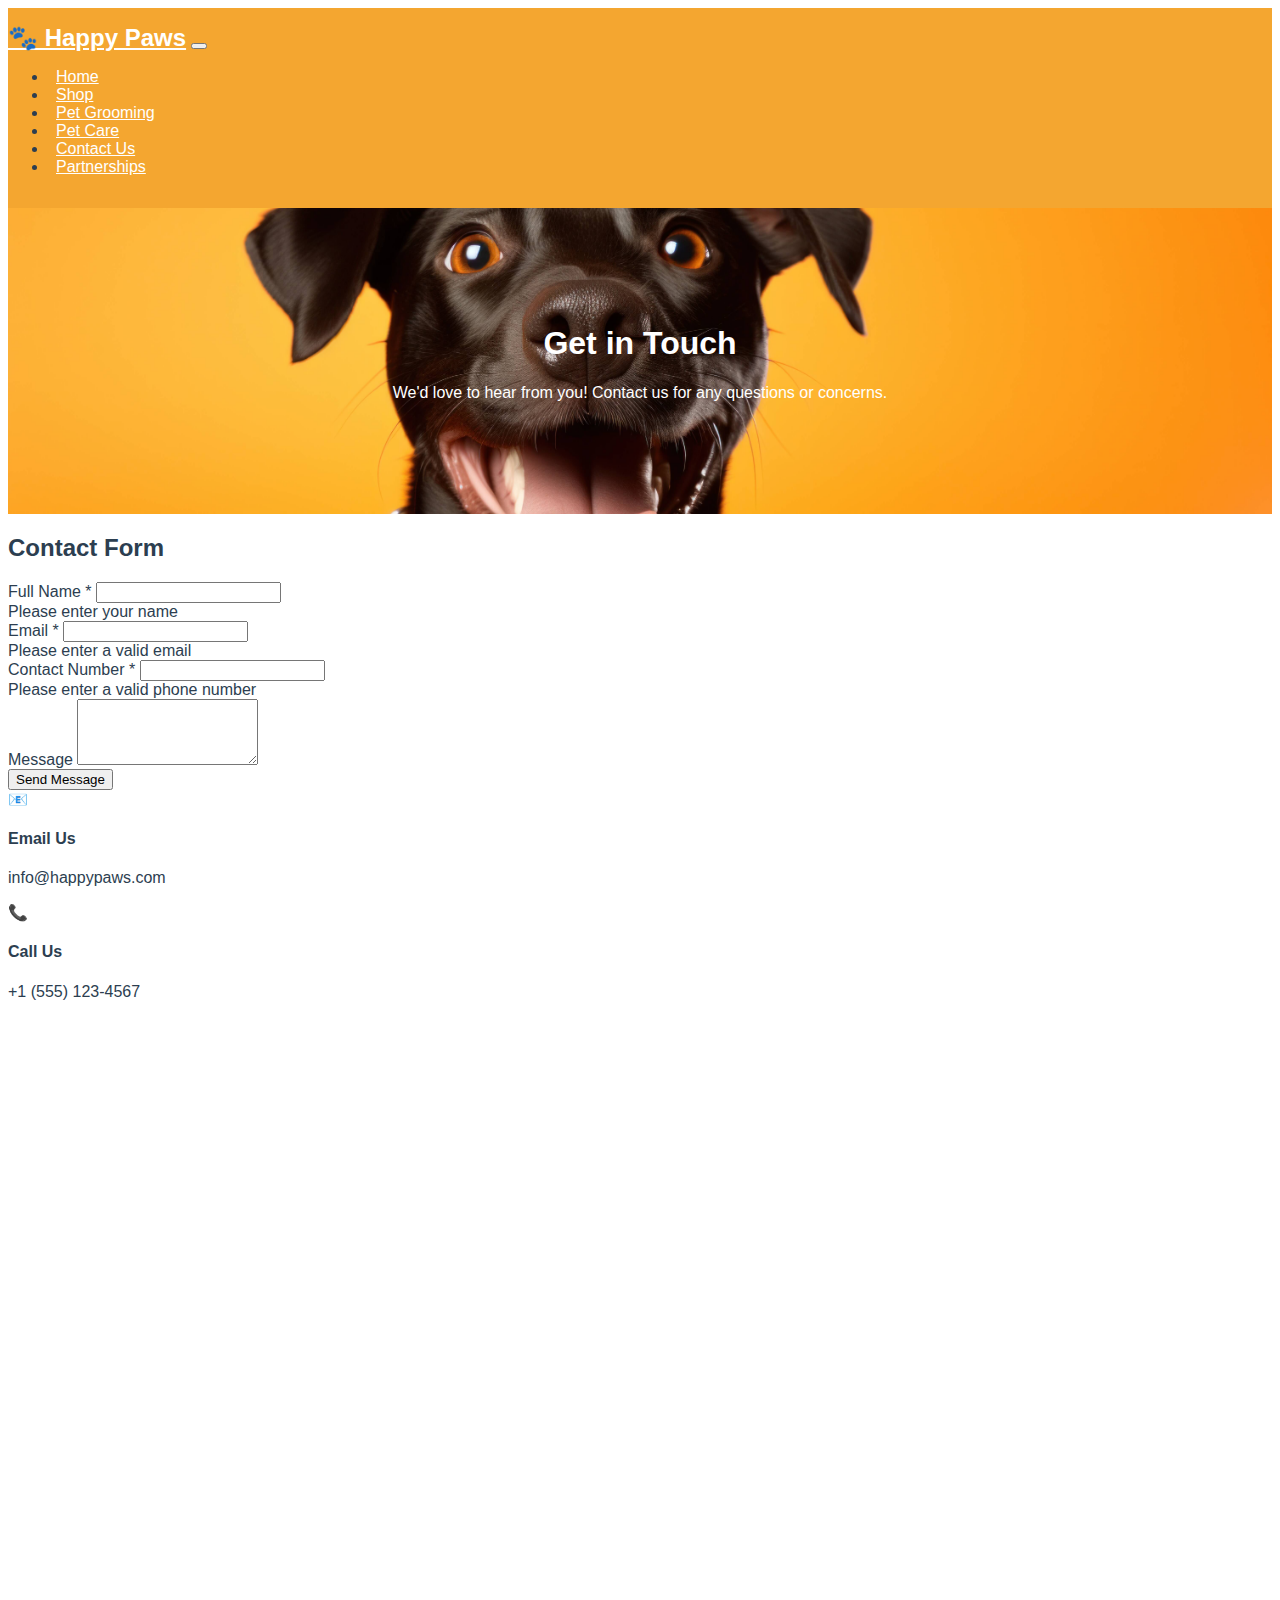
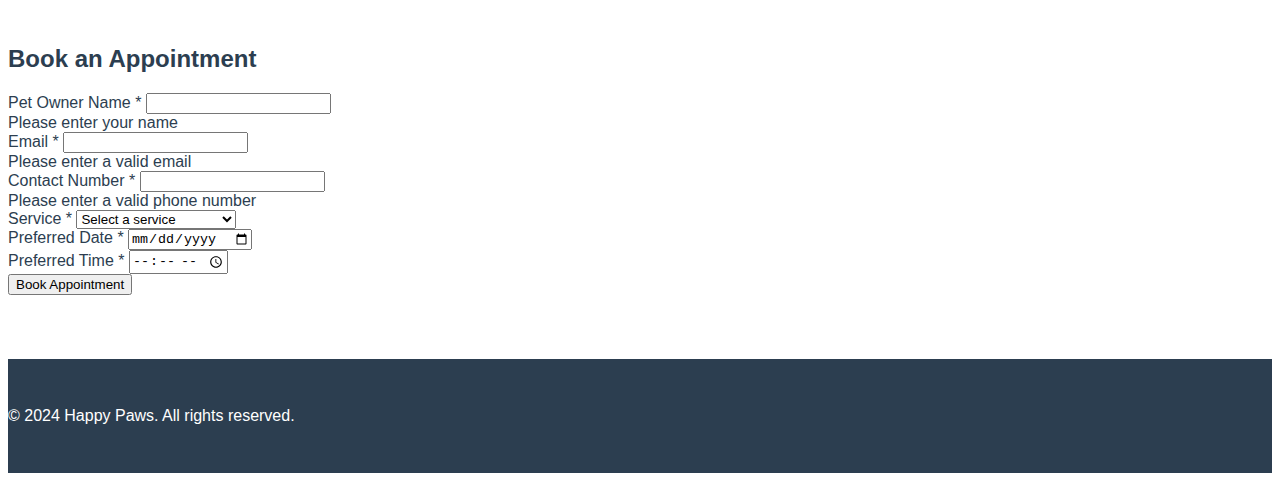
<file: html/contactus.html>
<!DOCTYPE html>
<html lang="es">
<head>
    <meta charset="UTF-8">
    <meta name="viewport" content="width=device-width, initial-scale=1.0">
    <title>Contact Us - Happy Paws</title>
    <link href="https://cdn.jsdelivr.net/npm/bootstrap@5.3.8/dist/css/bootstrap.min.css" rel="stylesheet" integrity="sha384-sRIl4kxILFvY47J16cr9ZwB07vP4J8+LH7qKQnuqkuIAvNWLzeN8tE5YBujZqJLB" crossorigin="anonymous">
    <link rel="stylesheet" href="../css/stylesnardy.css">
</head>
<body>
    <nav class="navbar navbar-expand-lg">
        <div class="container">
            <a class="navbar-brand" href="index.html">🐾 Happy Paws</a>
            <button class="navbar-toggler" type="button" data-bs-toggle="collapse" data-bs-target="#navbarNav">
                <span class="navbar-toggler-icon"></span>
            </button>
            <div class="collapse navbar-collapse" id="navbarNav">
                <ul class="navbar-nav ms-auto">
                    <li class="nav-item"><a class="nav-link" href="index.html">Home</a></li>
                    <li class="nav-item"><a class="nav-link" href="shop.html">Shop</a></li>
                    <li class="nav-item"><a class="nav-link" href="grooming.html">Pet Grooming</a></li>
                    <li class="nav-item"><a class="nav-link" href="petservices.html">Pet Care</a></li>
                    <li class="nav-item"><a class="nav-link active" href="contactus.html">Contact Us</a></li>
                    <li class="nav-item"><a class="nav-link" href="partnerships.html">Partnerships</a></li>
                </ul>
            </div>
        </div>
    </nav>

    <div class="hero-section">
        <div class="container">
            <h1 class="display-4">Get in Touch</h1>
            <p class="lead">We'd love to hear from you! Contact us for any questions or concerns.</p>
        </div>
    </div>

    <section class="contact-section">
        <div class="container">
            <div class="row">
                <div class="col-lg-8 mb-4">
                    <div class="info-card">
                        <h2 class="mb-4">Contact Form</h2>
                        <form id="contactForm">
                            <div class="mb-3">
                                <label for="name" class="form-label">Full Name *</label>
                                <input type="text" class="form-control" id="name" required>
                                <div class="error-message" id="nameError">Please enter your name</div>
                            </div>
                            <div class="mb-3">
                                <label for="email" class="form-label">Email *</label>
                                <input type="email" class="form-control" id="email" required>
                                <div class="error-message" id="emailError">Please enter a valid email</div>
                            </div>
                            <div class="mb-3">
                                <label for="phone" class="form-label">Contact Number *</label>
                                <input type="tel" class="form-control" id="phone" required>
                                <div class="error-message" id="phoneError">Please enter a valid phone number</div>
                            </div>
                            <div class="mb-3">
                                <label for="message" class="form-label">Message</label>
                                <textarea class="form-control" id="message" rows="4"></textarea>
                            </div>
                            <button type="submit" class="btn btn-primary btn-lg">Send Message</button>
                        </form>
                    </div>
                </div>

                <div class="col-lg-4">
                    <div class="info-card text-center">
                        <div class="info-icon">📧</div>
                        <h4>Email Us</h4>
                        <p>info@happypaws.com</p>
                    </div>
                    <div class="info-card text-center">
                        <div class="info-icon">📞</div>
                        <h4>Call Us</h4>
                        <p>+1 (555) 123-4567</p>
                        
                                     <iframe title src="https://www.google.com/maps/embed?pb=!1m18!1m12!1m3!1d2381.6830764214897!2d-6.245567723380621!3d53.34892917229009!2m3!1f0!2f0!3f0!3m2!1i1024!2i768!4f13.1!3m3!1m2!1s0x48670e8cd86e97e7%3A0x6d51b774ee7fa935!2sNational%20College%20of%20Ireland!5e0!3m2!1ses-419!2sie!4v1764206872945!5m2!1ses-419!2sie" width="400" height="300" style="border:0;" allowfullscreen="" loading="lazy" referrerpolicy="no-referrer-when-downgrade"></iframe>

                    </div>
                </div>
            </div>
            <div>
             <iframe title src="https://www.google.com/maps/embed?pb=!1m18!1m12!1m3!1d2381.6830764214897!2d-6.245567723380621!3d53.34892917229009!2m3!1f0!2f0!3f0!3m2!1i1024!2i768!4f13.1!3m3!1m2!1s0x48670e8cd86e97e7%3A0x6d51b774ee7fa935!2sNational%20College%20of%20Ireland!5e0!3m2!1ses-419!2sie!4v1764206872945!5m2!1ses-419!2sie" width="400" height="300" style="border:0;" allowfullscreen="" loading="lazy" referrerpolicy="no-referrer-when-downgrade"></iframe>
            </div>

            <div class="row mt-5">
                <div class="col-12">
                    <div class="info-card">
                        <h2 class="mb-4">Book an Appointment</h2>
                        <form id="bookingForm">
                            <div class="row">
                                <div class="col-md-6 mb-3">
                                    <label for="bookingName" class="form-label">Pet Owner Name *</label>
                                    <input type="text" class="form-control" id="bookingName" required>
                                    <div class="error-message" id="bookingNameError">Please enter your name</div>
                                </div>
                                <div class="col-md-6 mb-3">
                                    <label for="bookingEmail" class="form-label">Email *</label>
                                    <input type="email" class="form-control" id="bookingEmail" required>
                                    <div class="error-message" id="bookingEmailError">Please enter a valid email</div>
                                </div>
                            </div>
                            <div class="row">
                                <div class="col-md-6 mb-3">
                                    <label for="bookingPhone" class="form-label">Contact Number *</label>
                                    <input type="tel" class="form-control" id="bookingPhone" required>
                                    <div class="error-message" id="bookingPhoneError">Please enter a valid phone number</div>
                                </div>
                                <div class="col-md-6 mb-3">
                                    <label for="service" class="form-label">Service *</label>
                                    <select class="form-control" id="service" required>
                                        <option value="">Select a service</option>
                                        <option value="grooming">Pet Grooming</option>
                                        <option value="care">Pet Care</option>
                                        <option value="consultation">Veterinary Consultation</option>
                                    </select>
                                </div>
                            </div>
                            <div class="row">
                                <div class="col-md-6 mb-3">
                                    <label for="date" class="form-label">Preferred Date *</label>
                                    <input type="date" class="form-control" id="date" required>
                                </div>
                                <div class="col-md-6 mb-3">
                                    <label for="time" class="form-label">Preferred Time *</label>
                                    <input type="time" class="form-control" id="time" required>
                                </div>
                            </div>
                            <button type="submit" class="btn btn-primary btn-lg">Book Appointment</button>
                        </form>
                    </div>
                </div>
            </div>
        </div>
    </section>

    <footer class="footer text-center">
        <div class="container">
            <p>&copy; 2024 Happy Paws. All rights reserved.</p>
        </div>
    </footer>
    <!--cdnjs is a minified bootstrap file---->
    <script src="https://cdnjs.cloudflare.com/ajax/libs/bootstrap/5.3.2/js/bootstrap.bundle.min.js"></script>
    <script>
        function validateEmail(email) {
            const re = /^[^\s@]+@[^\s@]+\.[^\s@]+$/;
            return re.test(email);
        }

        function validatePhone(phone) {
            const re = /^[\d\s\-\+\(\)]{10,}$/;
            return re.test(phone);
        }

        function showError(fieldId, errorId, show) {
            const errorEl = document.getElementById(errorId);
            const field = document.getElementById(fieldId);
            if (show) {
                errorEl.style.display = 'block';
                field.classList.add('is-invalid');
            } else {
                errorEl.style.display = 'none';
                field.classList.remove('is-invalid');
            }
        }

        document.getElementById('contactForm').addEventListener('submit', function(e) {
            e.preventDefault();
            let isValid = true;

            const name = document.getElementById('name').value.trim();
            const email = document.getElementById('email').value.trim();
            const phone = document.getElementById('phone').value.trim();

            if (name === '') {
                showError('name', 'nameError', true);
                isValid = false;
            } else {
                showError('name', 'nameError', false);
            }

            if (!validateEmail(email)) {
                showError('email', 'emailError', true);
                isValid = false;
            } else {
                showError('email', 'emailError', false);
            }

            if (!validatePhone(phone)) {
                showError('phone', 'phoneError', true);
                isValid = false;
            } else {
                showError('phone', 'phoneError', false);
            }

            if (isValid) {
                alert('Thank you for contacting us! We will get back to you soon.');
                this.reset();
            }
        });

        document.getElementById('bookingForm').addEventListener('submit', function(e) {
            e.preventDefault();
            let isValid = true;

            const name = document.getElementById('bookingName').value.trim();
            const email = document.getElementById('bookingEmail').value.trim();
            const phone = document.getElementById('bookingPhone').value.trim();

            if (name === '') {
                showError('bookingName', 'bookingNameError', true);
                isValid = false;
            } else {
                showError('bookingName', 'bookingNameError', false);
            }

            if (!validateEmail(email)) {
                showError('bookingEmail', 'bookingEmailError', true);
                isValid = false;
            } else {
                showError('bookingEmail', 'bookingEmailError', false);
            }

            if (!validatePhone(phone)) {
                showError('bookingPhone', 'bookingPhoneError', true);
                isValid = false;
            } else {
                showError('bookingPhone', 'bookingPhoneError', false);
            }

            if (isValid) {
                alert('Your appointment has been booked! We will send you a confirmation email shortly.');
                this.reset();
            }
        });
    </script>
</body>
</html>
</file>
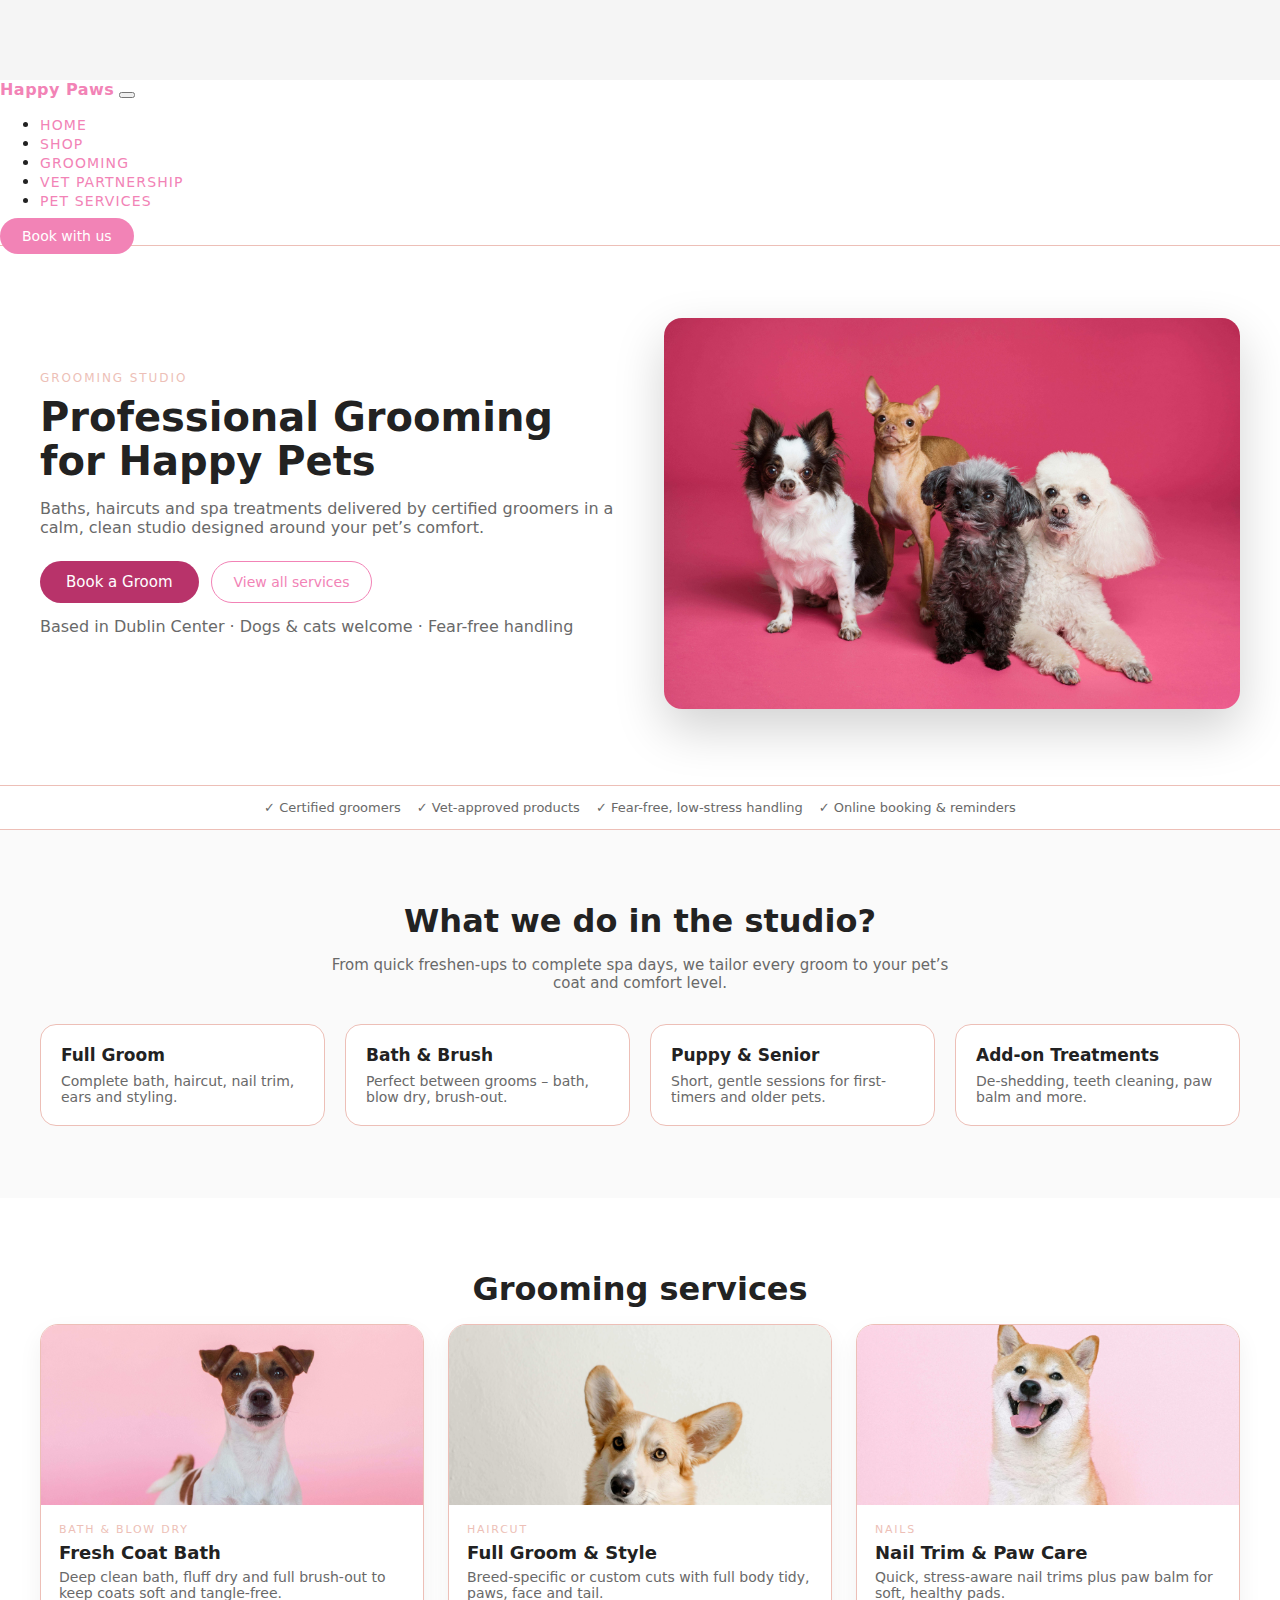
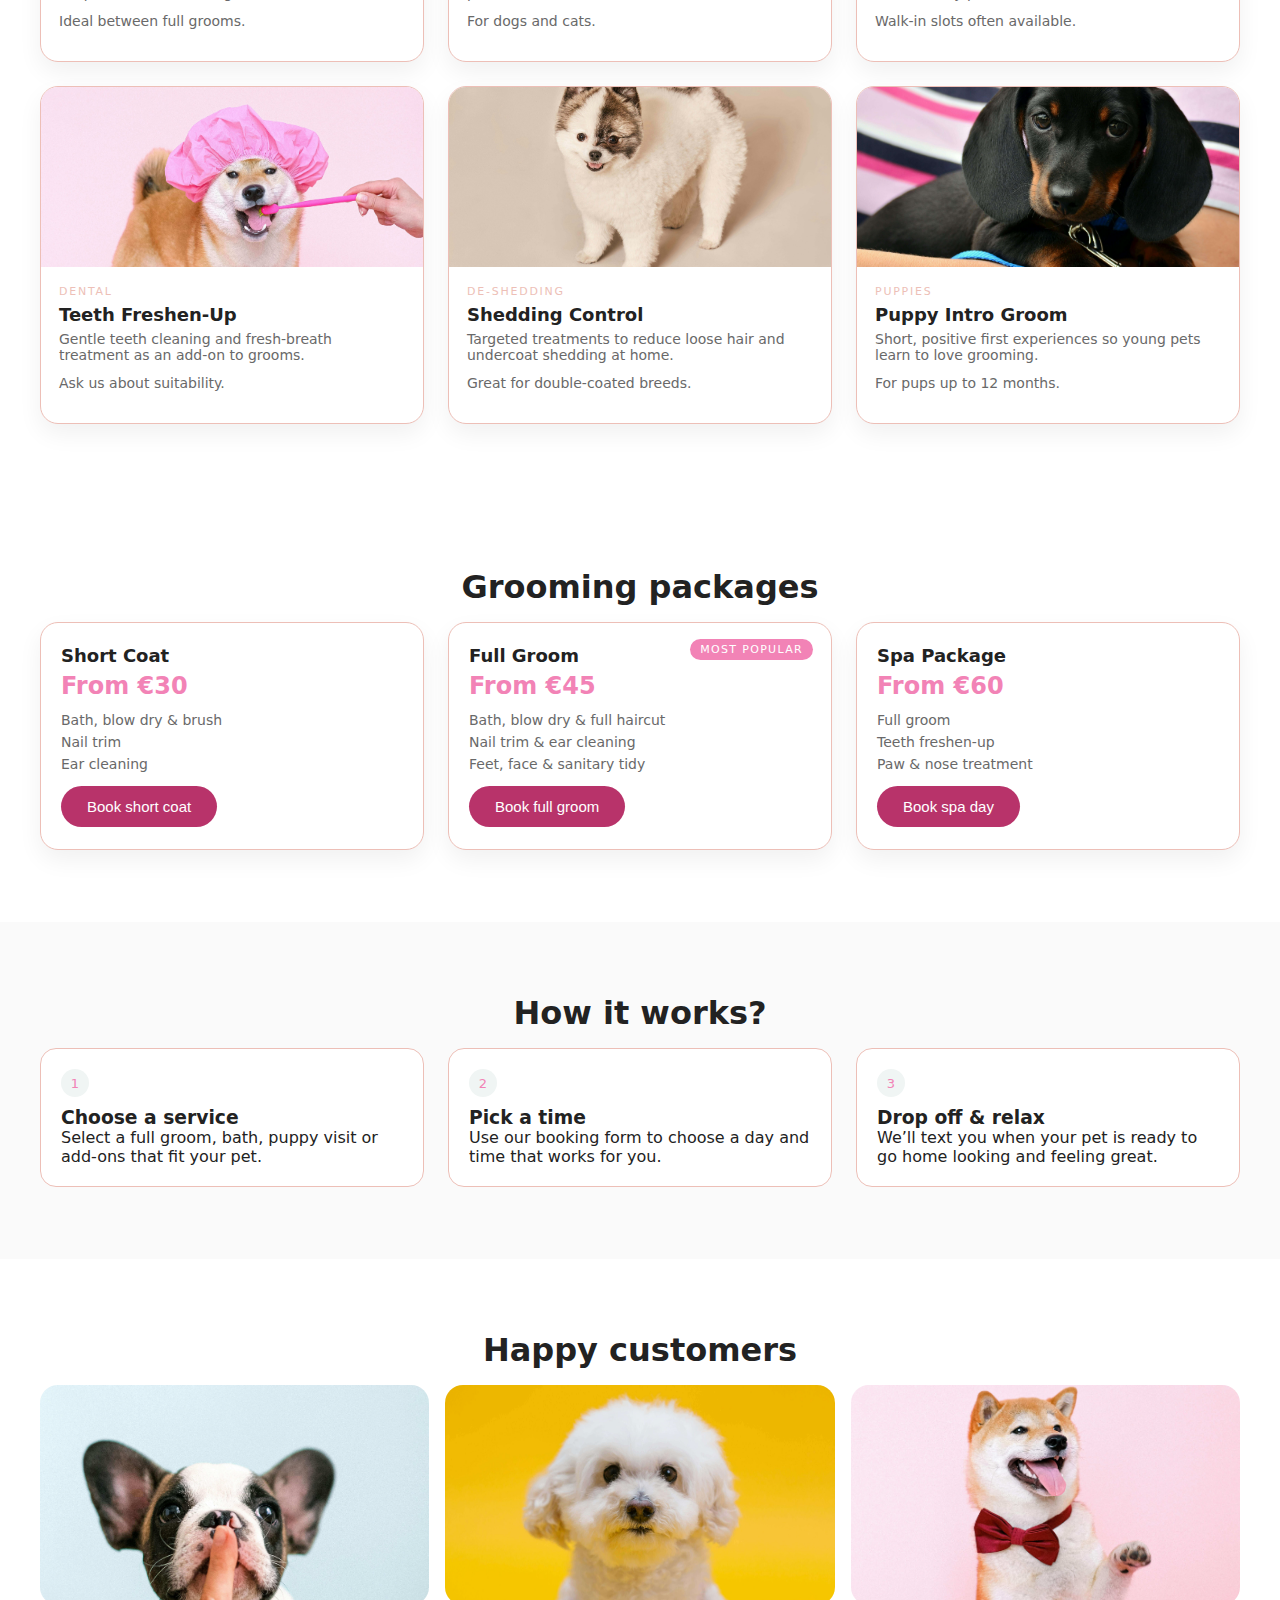
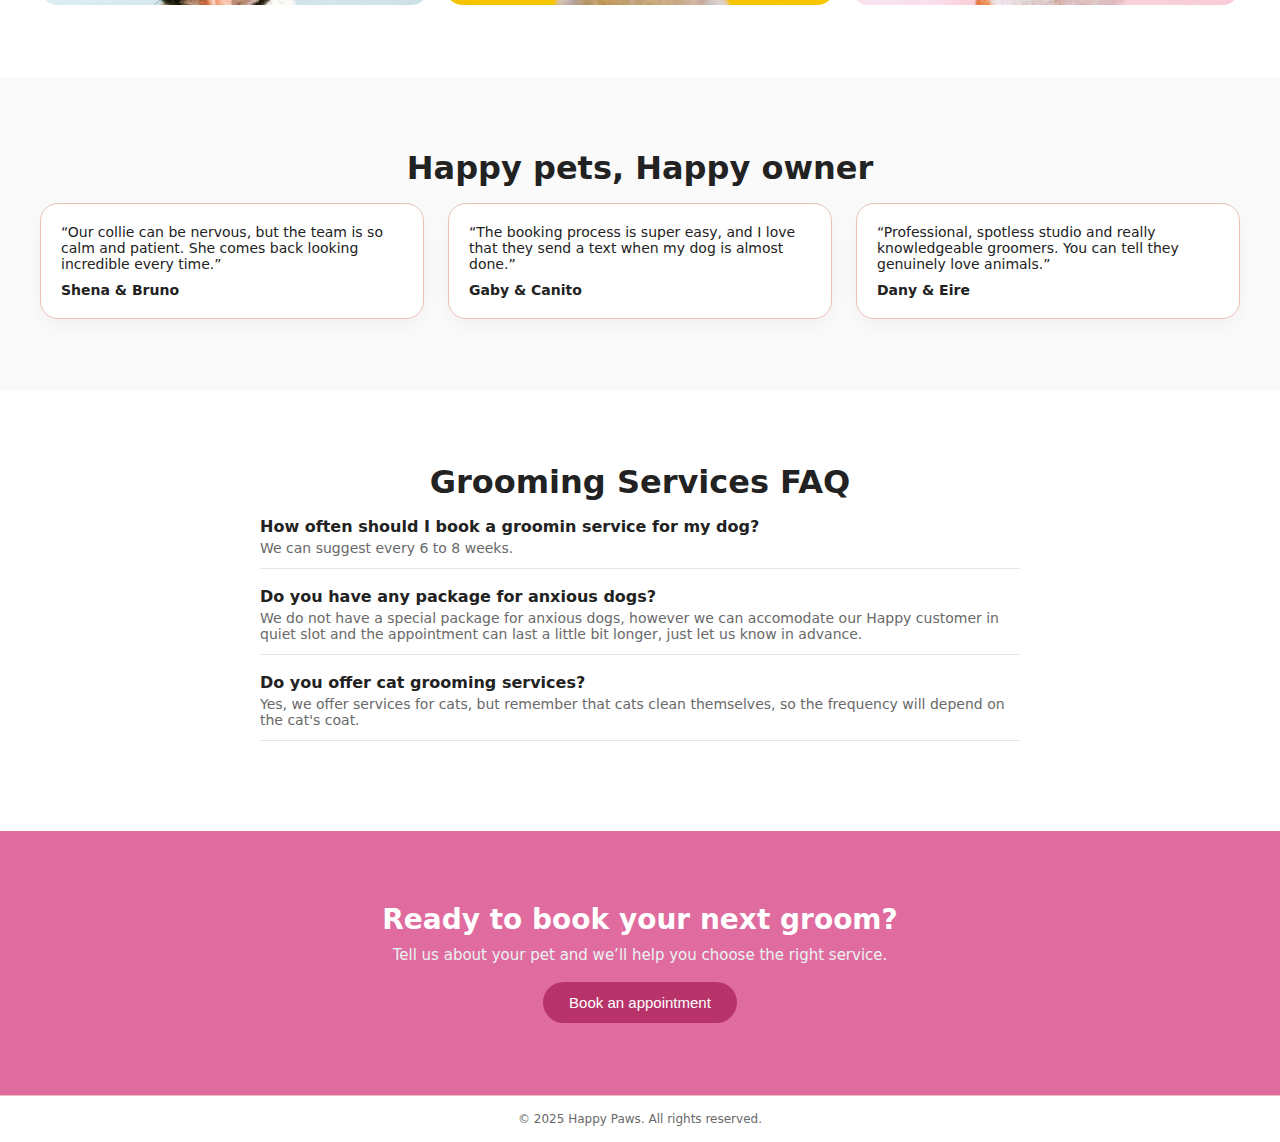
<file: html/grooming.html>
<!DOCTYPE html>
<html lang="en">
<head>
  <meta charset="UTF-8"/>
  <meta name="viewport" content="width=device-width, initial-scale=1.0"/>
  <title>Happy Paws – Grooming Studio</title>

  <!-- Bootstrap --> 
  <!--I am placing Bootstrap before the CSS beacuse if not it will override CSS instructions-->
  <link href="https://cdn.jsdelivr.net/npm/bootstrap@5.3.8/dist/css/bootstrap.min.css" rel="stylesheet" integrity="sha384-sRIl4kxILFvY47J16cr9ZwB07vP4J8+LH7qKQnuqkuIAvNWLzeN8tE5YBujZqJLB" crossorigin="anonymous">
  <script src="https://cdn.jsdelivr.net/npm/bootstrap@5.3.8/dist/js/bootstrap.bundle.min.js" integrity="sha384-FKyoEForCGlyvwx9Hj09JcYn3nv7wiPVlz7YYwJrWVcXK/BmnVDxM+D2scQbITxI" crossorigin="anonymous"></script>
  
  <!--CSS File for style-->
  <link rel="stylesheet" href="../css/stylegaby.css"/>
</head>

<body>

  <!-- NAVBAR -->
  <nav class="navbar navbar-expand-lg navbar-light bg-light fixed-top">
    <div class="container">
      <a class="navbar-brand" href="index.html">Happy Paws</a>

      <button class="navbar-toggler" type="button" data-bs-toggle="collapse" data-bs-target="#navbarNav">
        <span class="navbar-toggler-icon"></span>
      </button>

      <div class="collapse navbar-collapse justify-content-end" id="navbarNav">
        <ul class="navbar-nav">
          <li class="nav-item">
            <a class="nav-link" href="index.html">Home</a>
          </li>
          <li class="nav-item">
            <a class="nav-link" href="shop.html">Shop</a>
          </li>
          <li class="nav-item">
            <a class="nav-link active" href="grooming.html">Grooming</a>
          </li>
          <li class="nav-item">
            <a class="nav-link active" href="partnerships.html">Vet Partnership</a>
          </li>
          <li class="nav-item">
            <a class="nav-link" href="petservices.html">Pet Services</a>
          </li>
        </ul>
        <a href="#" class="btn-main ms-lg-3">Book with us</a>
      </div>
    </div>
  </nav>

  <!-- Hero Section-->
  <section class="hero">
    <div class="hero-text">
      <div class="hero-kicker">GROOMING STUDIO</div>
      <h1>Professional Grooming for Happy Pets</h1>
      <p>Baths, haircuts and spa treatments delivered by certified groomers in a calm, clean studio designed around your pet’s comfort.</p>
      <div class="hero-actions">
        <a class="hp-btn-primary" href="contactus.html">Book a Groom</a>
        <a class="hp-btn-ghost" href="petservices.html">View all services</a>
      </div>
      <p class="hero-meta">Based in Dublin Center · Dogs & cats welcome · Fear-free handling</p>
    </div>
    <div class="hero-image">
	<img src="../images/dogs.jpg" alt="Dog being groomed at Happy Paws">
    </div>
  </section>

  <!-- Benefits Section -->
  <div class="benefit-bar">
    <div class="benefit-item">✓ Certified groomers</div>
    <div class="benefit-item">✓ Vet-approved products</div>
    <div class="benefit-item">✓ Fear-free, low-stress handling</div>
    <div class="benefit-item">✓ Online booking & reminders</div>
  </div>

  <!-- QUICK OVERVIEW -->
  <section class="section section--light">
    <h2 class="section-title">What we do in the studio?</h2>
    <p class="section-subtitle">From quick freshen-ups to complete spa days, we tailor every groom to your pet’s coat and comfort level.</p>

    <div class="overview-grid">
      <div class="overview-card">
        <h3>Full Groom</h3>
        <p>Complete bath, haircut, nail trim, ears and styling.</p>
      </div>
      <div class="overview-card">
        <h3>Bath & Brush</h3>
        <p>Perfect between grooms – bath, blow dry, brush-out.</p>
      </div>
      <div class="overview-card">
        <h3>Puppy & Senior</h3>
        <p>Short, gentle sessions for first-timers and older pets.</p>
      </div>
      <div class="overview-card">
        <h3>Add-on Treatments</h3>
        <p>De-shedding, teeth cleaning, paw balm and more.</p>
      </div>
    </div>
  </section>

  <!-- Grooming Services -->
  <section id="services" class="section section--white">
    <h2 class="section-title">Grooming services</h2>

    <div class="service-grid">
      <div class="service-card">
	  <img src="../images/Styling_dog.jpg" alt="Dog bath and blow dry at Happy Paws">
        <div class="service-card-body">
          <div class="service-tag">Bath & blow dry</div>
          <h3>Fresh Coat Bath</h3>
          <p>Deep clean bath, fluff dry and full brush-out to keep coats soft and tangle-free.</p>
          <p class="service-meta">Ideal between full grooms.</p>
        </div>
      </div>

      <div class="service-card">
	  <img src="../images/dog_haircut.jpg" alt="Dog haircut at Happy Paws">
        <div class="service-card-body">
          <div class="service-tag">Haircut</div>
          <h3>Full Groom & Style</h3>
          <p>Breed-specific or custom cuts with full body tidy, paws, face and tail.</p>
          <p class="service-meta">For dogs and cats.</p>
        </div>
      </div>

      <div class="service-card">
	  <img src="../images/Nails_dog.jpg" alt="Nail trim at Happy Paws">
        <div class="service-card-body">
          <div class="service-tag">Nails</div>
          <h3>Nail Trim & Paw Care</h3>
          <p>Quick, stress-aware nail trims plus paw balm for soft, healthy pads.</p>
          <p class="service-meta">Walk-in slots often available.</p>
        </div>
      </div>

      <div class="service-card">
	  <img src="../images/Teeth_dog.jpg" alt="Dental care at Happy Paws">
        <div class="service-card-body">
          <div class="service-tag">Dental</div>
          <h3>Teeth Freshen-Up</h3>
          <p>Gentle teeth cleaning and fresh-breath treatment as an add-on to grooms.</p>
          <p class="service-meta">Ask us about suitability.</p>
        </div>
      </div>

      <div class="service-card">
	  <img src="../images/shedding_dog.jpg" alt="De-shedding trim at Happy Paws">
        <div class="service-card-body">
          <div class="service-tag">De-shedding</div>
          <h3>Shedding Control</h3>
          <p>Targeted treatments to reduce loose hair and undercoat shedding at home.</p>
          <p class="service-meta">Great for double-coated breeds.</p>
        </div>
      </div>

      <div class="service-card">
	  <img src="../images/puppies.jpg" alt="Puppies at Happy Paws">
        <div class="service-card-body">
          <div class="service-tag">Puppies</div>
          <h3>Puppy Intro Groom</h3>
          <p>Short, positive first experiences so young pets learn to love grooming.</p>
          <p class="service-meta">For pups up to 12 months.</p>
        </div>
      </div>
    </div>
  </section>

  <!-- Grooming Packages-->
  <section id="packages" class="section section--white">
    <h2 class="section-title">Grooming packages</h2>

    <div class="package-grid">
      <div class="package-card">
        <h3>Short Coat</h3>
        <p class="package-price">From €30</p>
        <ul>
          <li>Bath, blow dry & brush</li>
          <li>Nail trim</li>
          <li>Ear cleaning</li>
        </ul>
        <button class="hp-btn-primary">Book short coat</button>
      </div>
      <div class="package-card">
        <span class="package-tag">Most popular</span>
        <h3>Full Groom</h3>
        <p class="package-price">From €45</p>
        <ul>
          <li>Bath, blow dry & full haircut</li>
          <li>Nail trim & ear cleaning</li>
          <li>Feet, face & sanitary tidy</li>
        </ul>
        <button class="hp-btn-primary">Book full groom</button>
      </div>
      <div class="package-card">
        <h3>Spa Package</h3>
        <p class="package-price">From €60</p>
        <ul>
          <li>Full groom</li>
          <li>Teeth freshen-up</li>
          <li>Paw & nose treatment</li>
        </ul>
        <button class="hp-btn-primary">Book spa day</button>
      </div>
    </div>
  </section>

  <!-- How it works section -->
  <section class="section section--light">
    <h2 class="section-title">How it works?</h2>

    <div class="steps-grid">
      <div class="step-card">
        <div class="step-number">1</div>
        <h3>Choose a service</h3>
        <p>Select a full groom, bath, puppy visit or add-ons that fit your pet.</p>
      </div>
      <div class="step-card">
        <div class="step-number">2</div>
        <h3>Pick a time</h3>
        <p>Use our booking form to choose a day and time that works for you.</p>
      </div>
      <div class="step-card">
        <div class="step-number">3</div>
        <h3>Drop off & relax</h3>
        <p>We’ll text you when your pet is ready to go home looking and feeling great.</p>
      </div>
    </div>
  </section>

  <!--Studio pictures section -->
  <section class="section section--white">
    <h2 class="section-title">Happy customers</h2>
    <div class="gallery-grid">
	<img src="../images/dog_1.jpg" alt="Dog at Happy Paws">
	<img src="../images/dog_2.jpg" alt="Dog at Happy Paws">
	<img src="../images/dog_3.jpg" alt="Dog at Happy Paws">
    </div>
  </section>

  <!-- REVIEWS -->
  <section class="section section--light">
    <h2 class="section-title">Happy pets, Happy owner</h2>
    <div class="review-grid">
      <div class="review-card">
        <p>“Our collie can be nervous, but the team is so calm and patient. She comes back looking incredible every time.”</p>
        <p class="review-name">Shena & Bruno</p>
      </div>
      <div class="review-card">
        <p>“The booking process is super easy, and I love that they send a text when my dog is almost done.”</p>
        <p class="review-name">Gaby & Canito</p>
      </div>
      <div class="review-card">
        <p>“Professional, spotless studio and really knowledgeable groomers. You can tell they genuinely love animals.”</p>
        <p class="review-name">Dany & Eire</p>
      </div>
    </div>
  </section>

  <!-- FAQ -->
  <section class="section section--white">
    <h2 class="section-title">Grooming Services FAQ</h2>
    <div class="faq-list">
      <div class="faq-item">
        <h3>How often should I book a groomin service for my dog?</h3>
        <p>We can suggest every 6 to 8 weeks.</p>
      </div>
      <div class="faq-item">
        <h3>Do you have any package for anxious dogs?</h3>
        <p> We do not have a special package for anxious dogs, however we can accomodate our Happy customer in quiet slot and the appointment can last a little bit longer, just let us know in advance.</p>
      </div>
      <div class="faq-item">
        <h3>Do you offer cat grooming services?</h3>
        <p>Yes, we offer services for cats, but remember that cats clean themselves, so the frequency will depend on the cat's coat.</p>
      </div>
    </div>
  </section>

  <!--Book an appointment -->
  <section class="section section--dark final-cta">
    <h2>Ready to book your next groom?</h2>
    <p>Tell us about your pet and we’ll help you choose the right service.</p>
    <button class="hp-btn-primary">Book an appointment</button>
  </section>

  <!-- FOOTER -->
  <footer>
    <p>© 2025 Happy Paws. All rights reserved.</p>
  </footer>

</body>
</html>
</file>
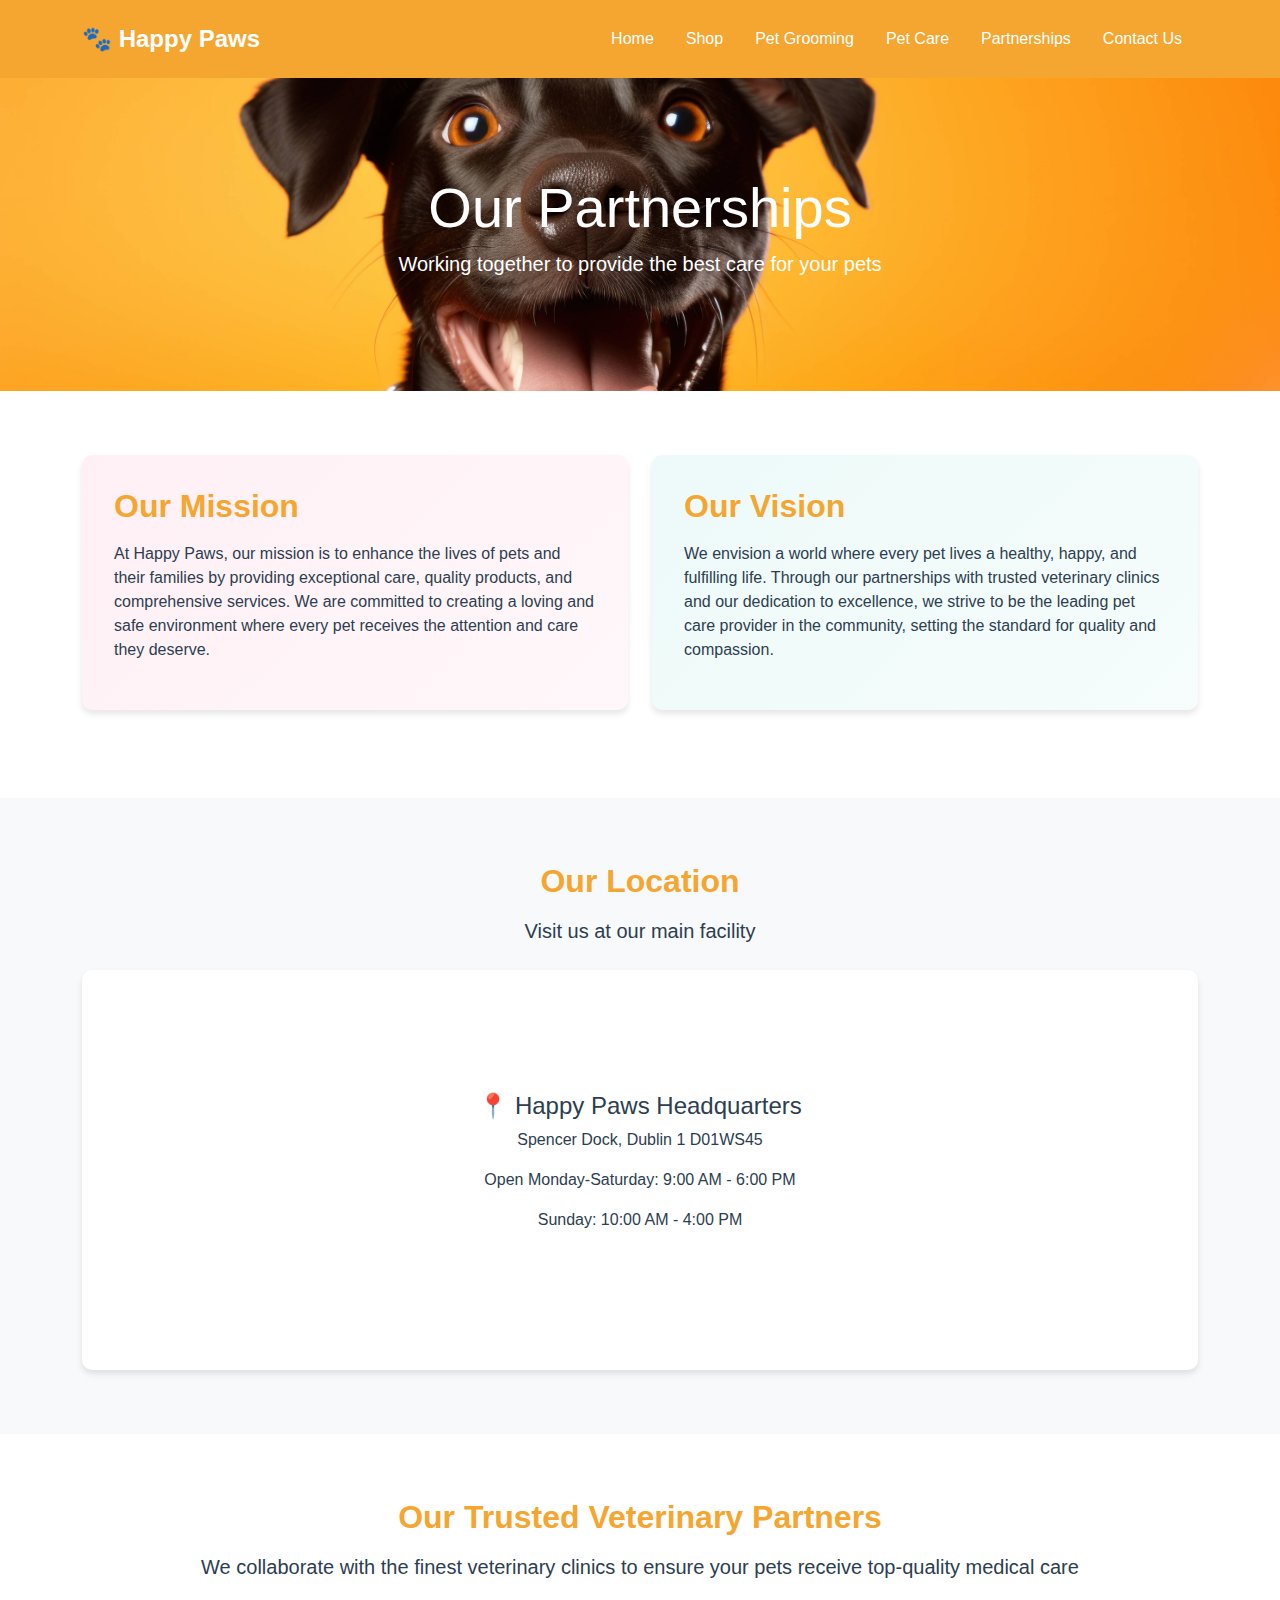
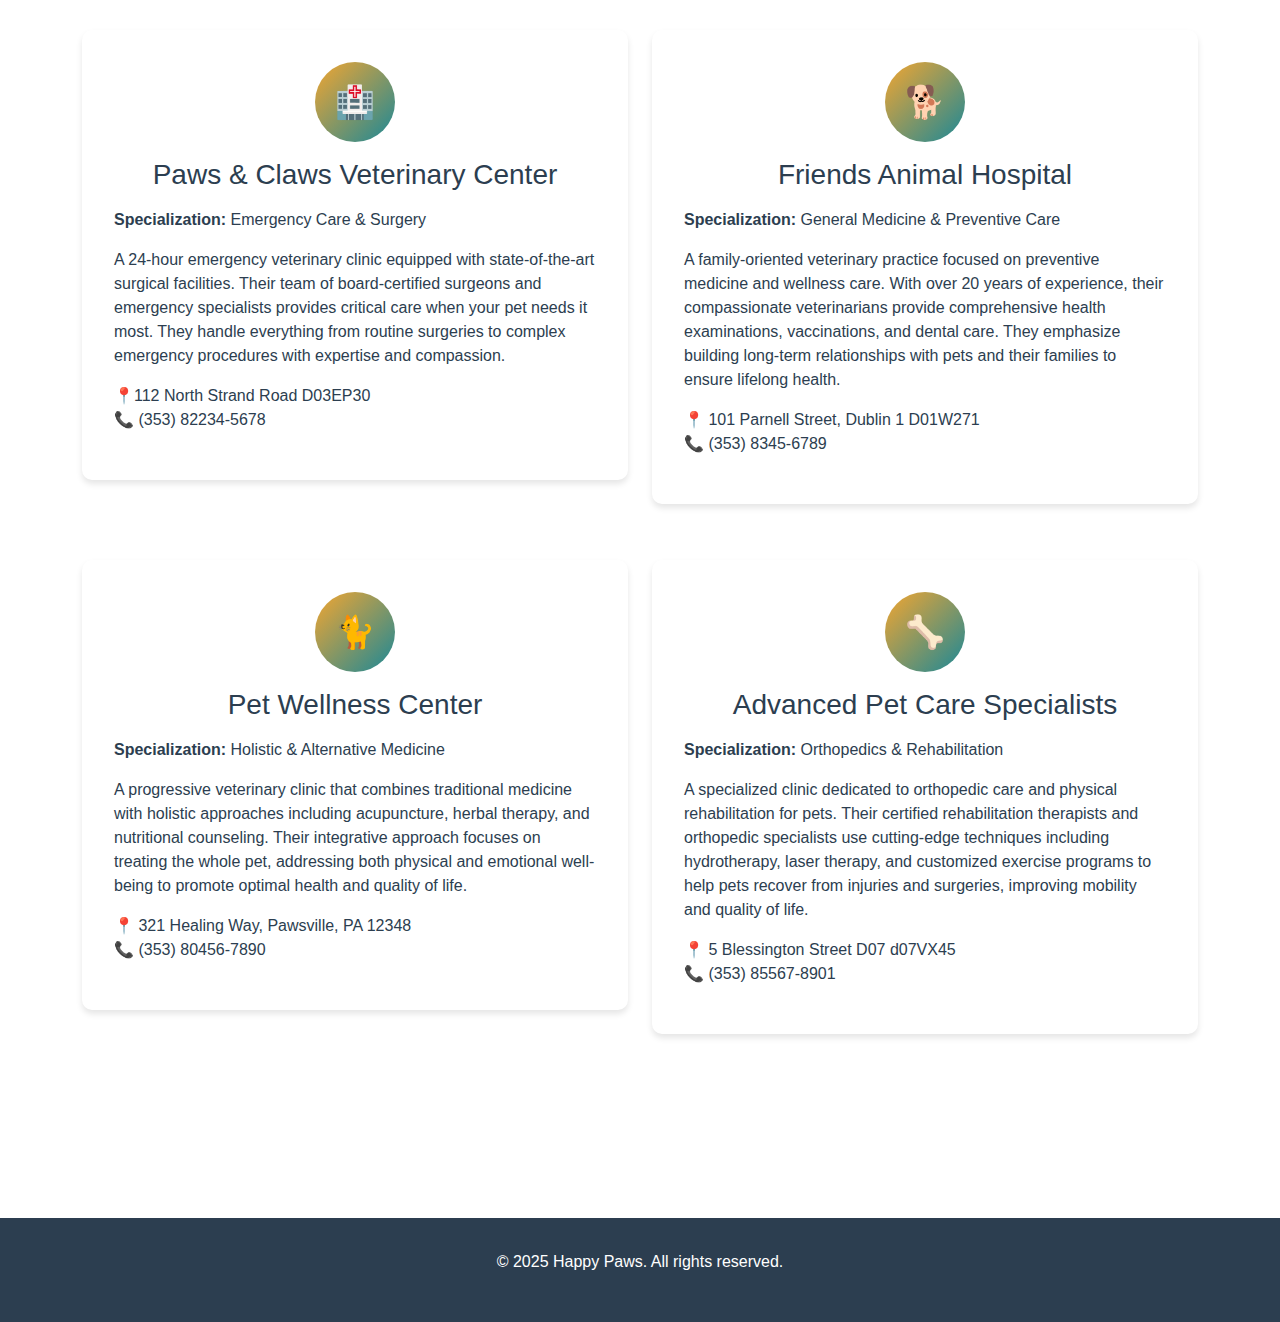
<file: html/partnerships.html>
<!DOCTYPE html>
<html lang="es">
<head>
    <meta charset="UTF-8">
    <meta name="viewport" content="width=device-width, initial-scale=1.0">
    <title>Partnerships - Happy Paws</title>
    <link href="https://cdnjs.cloudflare.com/ajax/libs/bootstrap/5.3.2/css/bootstrap.min.css" rel="stylesheet">
    <link rel="stylesheet"  href="../css/stylesnardy.css">
</head>
<body>
    <nav class="navbar navbar-expand-lg">
        <div class="container">
            <a class="navbar-brand" href="../index.html">🐾 Happy Paws</a>
            <button class="navbar-toggler" type="button" data-bs-toggle="collapse" data-bs-target="#navbarNav">
                <span class="navbar-toggler-icon"></span>
            </button>
            <div class="collapse navbar-collapse" id="navbarNav">
                <ul class="navbar-nav ms-auto">
                    <li class="nav-item"><a class="nav-link" href="../index.html">Home</a></li>
                    <li class="nav-item"><a class="nav-link" href="shop.html">Shop</a></li>
                    <li class="nav-item"><a class="nav-link" href="grooming.html">Pet Grooming</a></li>
                    <li class="nav-item"><a class="nav-link" href="petservices.html">Pet Care</a></li>
                    <li class="nav-item"><a class="nav-link active" href="partnerships.html">Partnerships</a></li>
                    <li class="nav-item"><a class="nav-link" href="contactus.html">Contact Us</a></li>
                </ul>
            </div>
        </div>
    </nav>

    <div class="hero-section">
        <div class="container">
            <h1 class="display-4">Our Partnerships</h1>
            <p class="lead">Working together to provide the best care for your pets</p>
        </div>
    </div>

    <section class="mission-vision-section">
        <div class="container">
            <div class="row">
                <div class="col-md-6 mb-4">
                    <div class="mission-card">
                        <h2 class="section-title">Our Mission</h2>
                        <p>At Happy Paws, our mission is to enhance the lives of pets and their families by providing exceptional care, quality products, and comprehensive services. We are committed to creating a loving and safe environment where every pet receives the attention and care they deserve.</p>
                    </div>
                </div>
                <div class="col-md-6 mb-4">
                    <div class="vision-card">
                        <h2 class="section-title">Our Vision</h2>
                        <p>We envision a world where every pet lives a healthy, happy, and fulfilling life. Through our partnerships with trusted veterinary clinics and our dedication to excellence, we strive to be the leading pet care provider in the community, setting the standard for quality and compassion.</p>
                    </div>
                </div>
            </div>
        </div>
    </section>

    <section class="location-section">
        <div class="container">
            <div class="text-center mb-4">
                <h2 class="section-title">Our Location</h2>
                <p class="lead">Visit us at our main facility</p>
            </div>
            <div class="map-container">
                <div class="text-center">
                    <h4>📍 Happy Paws Headquarters</h4>
                    <p>Spencer Dock, Dublin 1 D01WS45</p>
                    <p>Open Monday-Saturday: 9:00 AM - 6:00 PM</p>
                    <p>Sunday: 10:00 AM - 4:00 PM</p>
                </div>
            </div>
        </div>
    </section>

    <section class="partners-section">
        <div class="container">
            <div class="text-center mb-5">
                <h2 class="section-title">Our Trusted Veterinary Partners</h2>
                <p class="lead">We collaborate with the finest veterinary clinics to ensure your pets receive top-quality medical care</p>
            </div>
            
            <div class="row">
                <div class="col-md-6 mb-4">
                    <div class="partner-card">
                        <div class="partner-icon">🏥</div>
                        <h3 class="text-center mb-3">Paws & Claws Veterinary Center</h3>
                        <p><b>Specialization:</b> Emergency Care & Surgery</p>
                        <p>A 24-hour emergency veterinary clinic equipped with state-of-the-art surgical facilities. Their team of board-certified surgeons and emergency specialists provides critical care when your pet needs it most. They handle everything from routine surgeries to complex emergency procedures with expertise and compassion.</p>
                        <p class="mb-0">📍112 North Strand Road D03EP30</p>
                        <p>📞 (353) 82234-5678</p>
                    </div>
                </div>

                <div class="col-md-6 mb-4">
                    <div class="partner-card">
                        <div class="partner-icon">🐕</div>
                        <h3 class="text-center mb-3">Friends Animal Hospital</h3>
                        <p><b>Specialization:</b> General Medicine & Preventive Care</p>
                        <p>A family-oriented veterinary practice focused on preventive medicine and wellness care. With over 20 years of experience, their compassionate veterinarians provide comprehensive health examinations, vaccinations, and dental care. They emphasize building long-term relationships with pets and their families to ensure lifelong health.</p>
                        <p class="mb-0">📍 101 Parnell Street, Dublin 1 D01W271</p>
                        <p>📞 (353) 8345-6789</p>
                    </div>
                </div>

                <div class="col-md-6 mb-4">
                    <div class="partner-card">
                        <div class="partner-icon">🐈</div>
                        <h3 class="text-center mb-3">Pet Wellness Center</h3>
                        <p><b>Specialization:</b> Holistic & Alternative Medicine</p>
                        <p>A progressive veterinary clinic that combines traditional medicine with holistic approaches including acupuncture, herbal therapy, and nutritional counseling. Their integrative approach focuses on treating the whole pet, addressing both physical and emotional well-being to promote optimal health and quality of life.</p>
                        <p class="mb-0">📍 321 Healing Way, Pawsville, PA 12348</p>
                        <p>📞 (353) 80456-7890</p>
                    </div>
                </div>

                <div class="col-md-6 mb-4">
                    <div class="partner-card">
                        <div class="partner-icon">🦴</div>
                        <h3 class="text-center mb-3">Advanced Pet Care Specialists</h3>
                        <p><b>Specialization:</b> Orthopedics & Rehabilitation</p>
                        <p>A specialized clinic dedicated to orthopedic care and physical rehabilitation for pets. Their certified rehabilitation therapists and orthopedic specialists use cutting-edge techniques including hydrotherapy, laser therapy, and customized exercise programs to help pets recover from injuries and surgeries, improving mobility and quality of life.</p>
                        <p class="mb-0">📍 5 Blessington Street D07 d07VX45</p>
                        <p>📞 (353) 85567-8901</p>
                    </div>
                </div>
            </div>
        </div>
    </section>

    <footer class="footer text-center">
        <div class="container">
            <p>&copy; 2025 Happy Paws. All rights reserved.</p>
        </div>
    </footer>

    <script src="https://cdnjs.cloudflare.com/ajax/libs/bootstrap/5.3.2/js/bootstrap.bundle.min.js"></script>
</body>
</html>
</file>
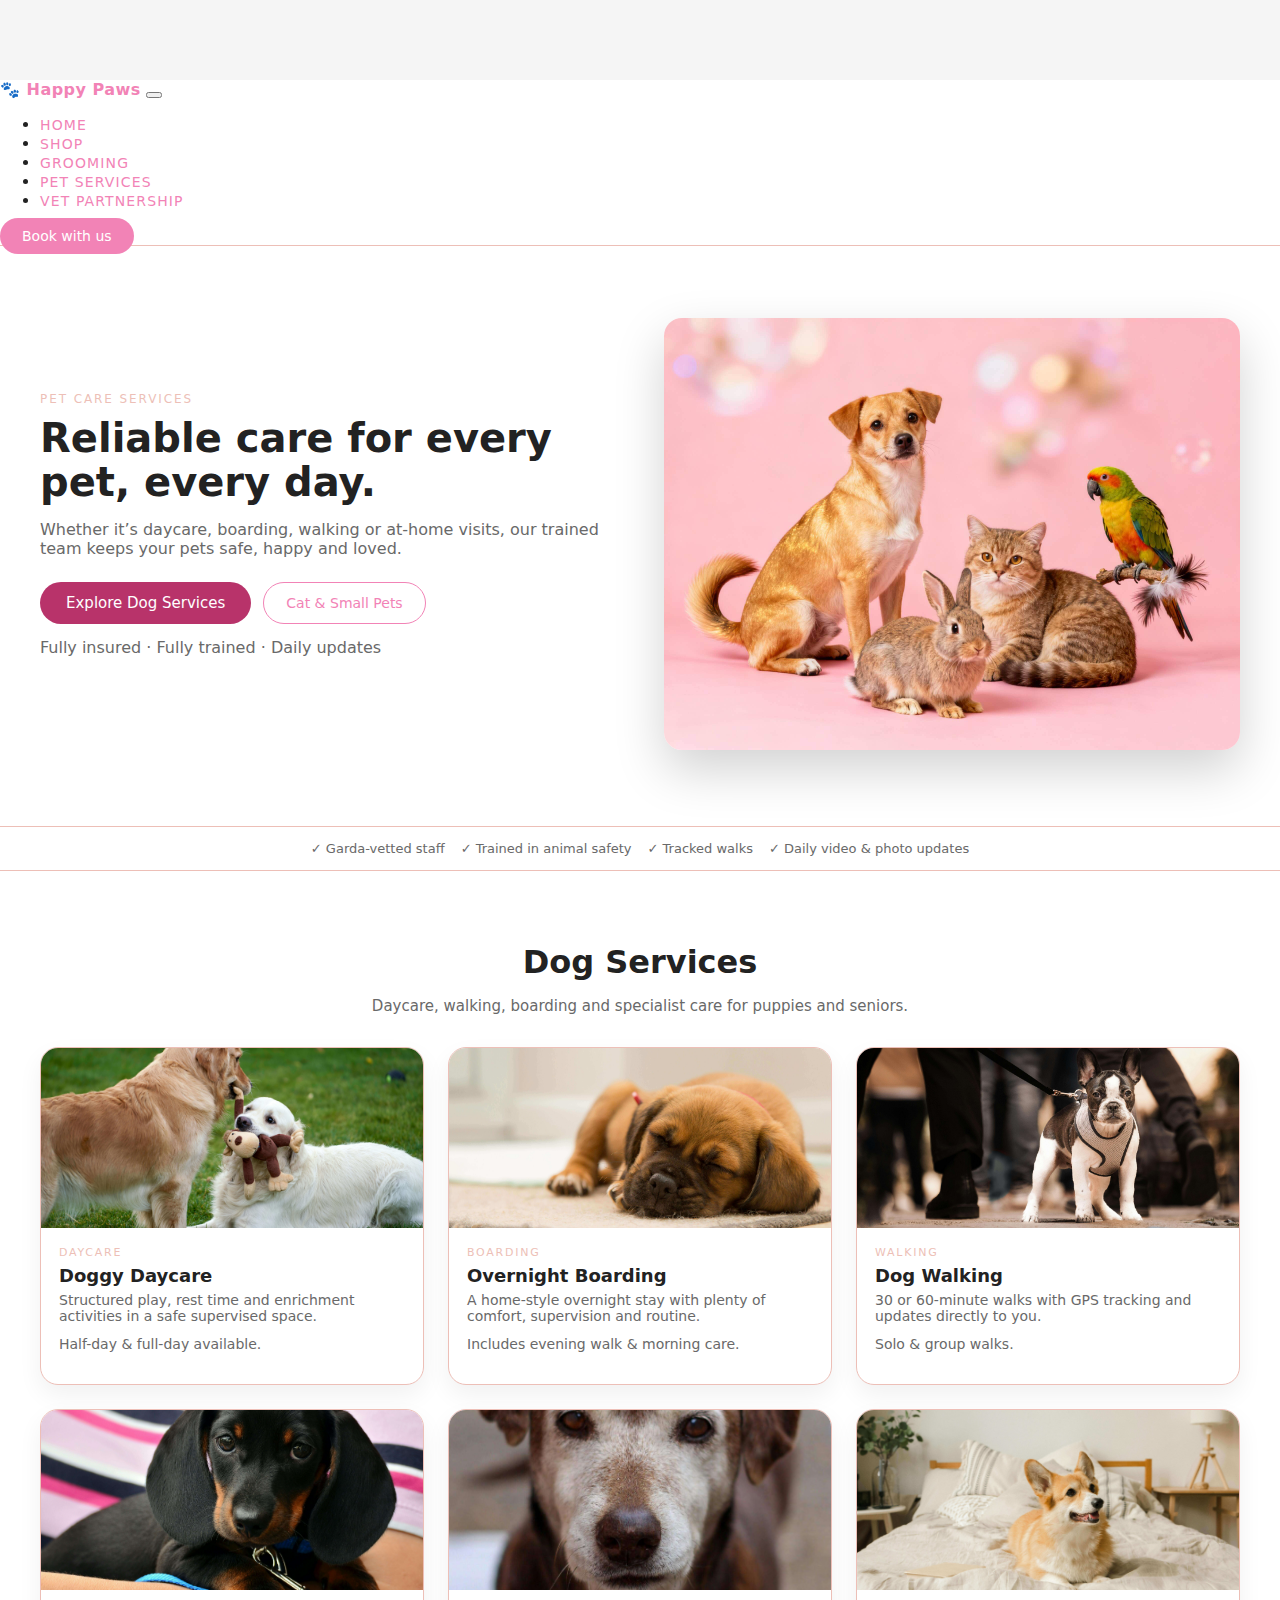
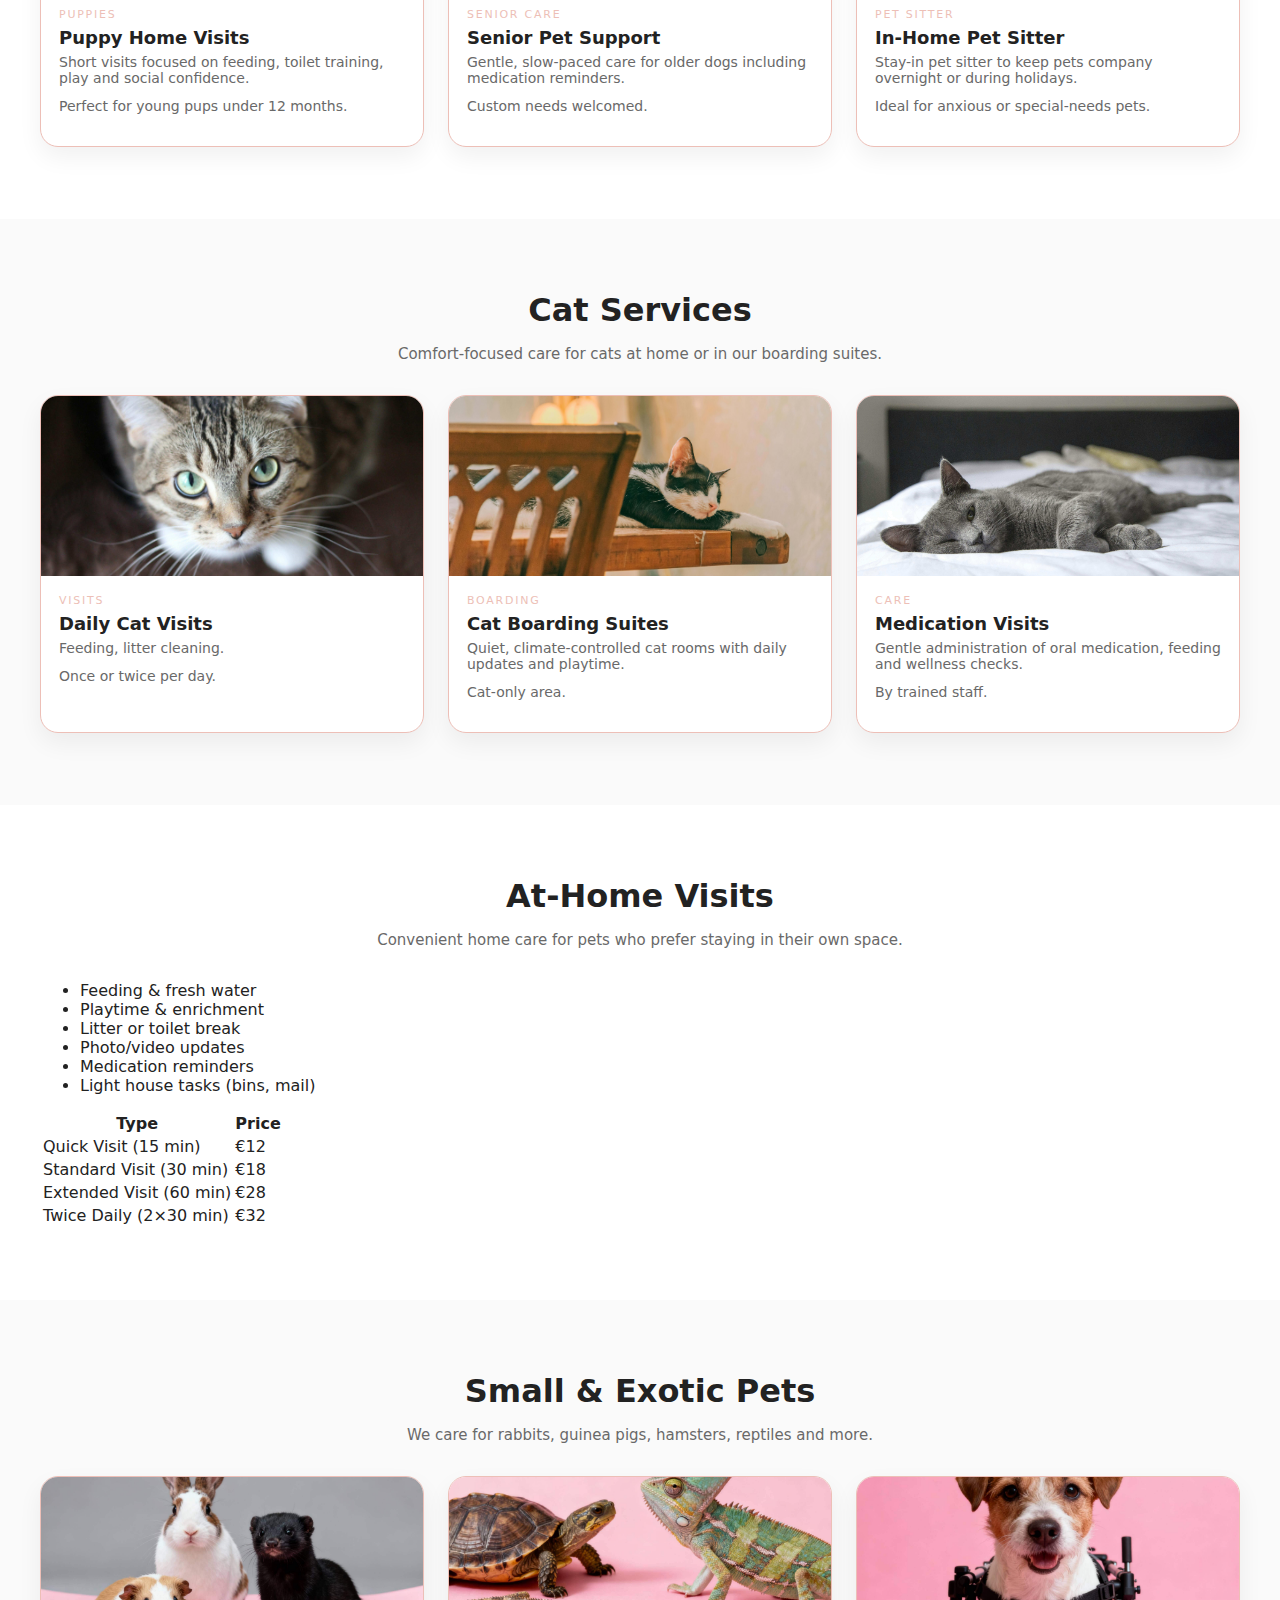
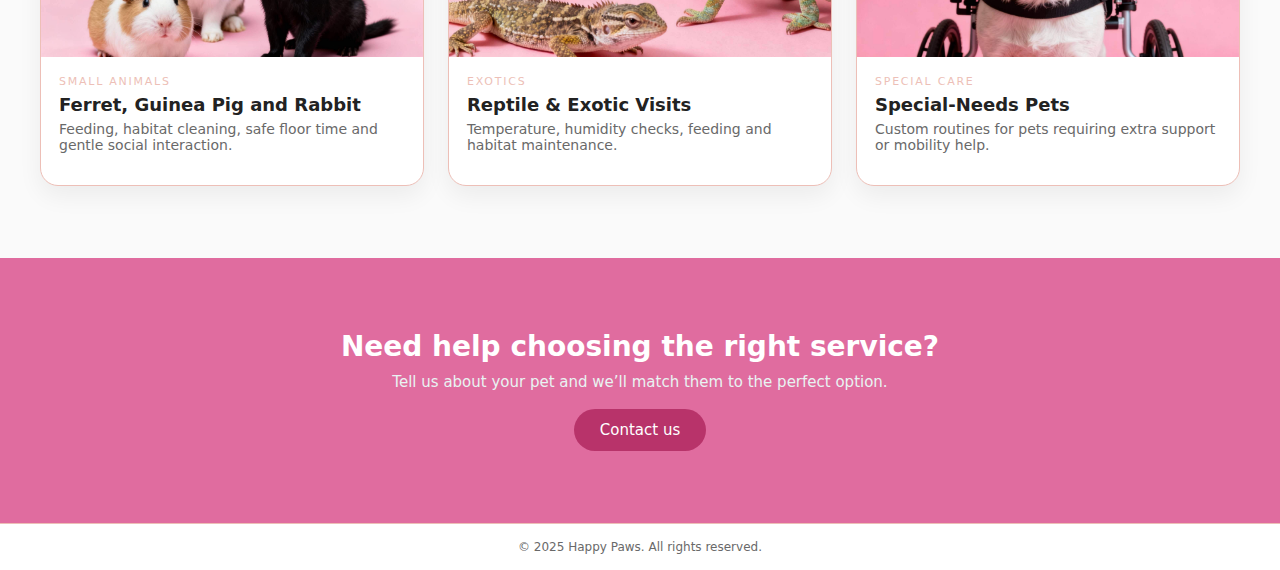
<file: html/petservices.html>
<!DOCTYPE html>
<html lang="en">
<head>
  <meta charset="UTF-8" />
  <meta name="viewport" content="width=device-width, initial-scale=1.0" />
  <title>Happy Paws – Pet Services</title>
  
   <!-- Bootstrap --> 
  <!--I am placing Bootstrap before the CSS beacuse if not it will override CSS instructions-->
  <link href="https://cdn.jsdelivr.net/npm/bootstrap@5.3.8/dist/css/bootstrap.min.css" rel="stylesheet" integrity="sha384-sRIl4kxILFvY47J16cr9ZwB07vP4J8+LH7qKQnuqkuIAvNWLzeN8tE5YBujZqJLB" crossorigin="anonymous">
  <script src="https://cdn.jsdelivr.net/npm/bootstrap@5.3.8/dist/js/bootstrap.bundle.min.js" integrity="sha384-FKyoEForCGlyvwx9Hj09JcYn3nv7wiPVlz7YYwJrWVcXK/BmnVDxM+D2scQbITxI" crossorigin="anonymous"></script>
  
  <!-- Custom CSS -->
  <link rel="stylesheet" href="../css/stylegaby.css" />
</head>

<body>

  <!-- NAVBAR -->
  <nav class="navbar navbar-expand-lg navbar-light bg-light fixed-top">
    <div class="container">
      <a class="navbar-brand" href="../index.html">🐾 Happy Paws</a>

      <button class="navbar-toggler" type="button" data-bs-toggle="collapse" data-bs-target="#navbarNav">
        <span class="navbar-toggler-icon"></span>
      </button>

      <div class="collapse navbar-collapse justify-content-end" id="navbarNav">
        <ul class="navbar-nav">
          <li class="nav-item"><a class="nav-link" href="../index.html">Home</a></li>
          <li class="nav-item"><a class="nav-link" href="shop.html">Shop</a></li>
          <li class="nav-item"><a class="nav-link" href="grooming.html">Grooming</a></li>
          <li class="nav-item"><a class="nav-link active" href="petservices.html">Pet Services</a></li>
          <li class="nav-item"><a class="nav-link" href="partnerships.html">Vet Partnership</a></li>
        </ul>
        <a href="contactus.html" class="btn-main ms-lg-3">Book with us</a>
      </div>
    </div>
  </nav>

  <!-- HERO -->
  <section class="hero">
    <div class="hero-text">
      <div class="hero-kicker">PET CARE SERVICES</div>
      <h1>Reliable care for every pet, every day.</h1>
      <p>Whether it’s daycare, boarding, walking or at-home visits, our trained team keeps your pets safe, happy and loved.</p>

      <div class="hero-actions">
        <a class="hp-btn-primary" href="grooming.html">Explore Dog Services</a>
        <a class="hp-btn-ghost" href="contactus.html">Cat & Small Pets</a>
      </div>
      <p class="hero-meta">Fully insured · Fully trained · Daily updates</p>
    </div>

    <div class="hero-image">
	<img src="../images/pets.jpg" alt="Happy Pets">
    </div>
  </section>

  <!--Benefit-->
  <div class="benefit-bar">
    <div class="benefit-item">✓ Garda-vetted staff</div>
    <div class="benefit-item">✓ Trained in animal safety</div>
    <div class="benefit-item">✓ Tracked walks</div>
    <div class="benefit-item">✓ Daily video & photo updates</div>
  </div>

  <!-- DOG SERVICES -->
  <section id="dog-services" class="section section--white">
    <h2 class="section-title">Dog Services</h2>
    <p class="section-subtitle">Daycare, walking, boarding and specialist care for puppies and seniors.</p>

    <div class="service-grid">

      <!-- Dog Daycare -->
      <div class="service-card">
	  <img src="../images/dog_daycare.jpg" alt="Dog daycare service">
        <div class="service-card-body">
          <div class="service-tag">Daycare</div>
          <h3>Doggy Daycare</h3>
          <p>Structured play, rest time and enrichment activities in a safe supervised space.</p>
          <p class="service-meta">Half-day & full-day available.</p>
        </div>
      </div>

      <!-- Dog Boarding -->
      <div class="service-card">
	  <img src="../images/dog_boarding.jpg" alt="Dog boarding service">
        <div class="service-card-body">
          <div class="service-tag">Boarding</div>
          <h3>Overnight Boarding</h3>
          <p>A home-style overnight stay with plenty of comfort, supervision and routine.</p>
          <p class="service-meta">Includes evening walk & morning care.</p>
        </div>
      </div>

      <!-- Dog Walking -->
      <div class="service-card">
	  <img src="../images/dog_walking.jpg" alt="Dog walking service">
        <div class="service-card-body">
          <div class="service-tag">Walking</div>
          <h3>Dog Walking</h3>
          <p>30 or 60-minute walks with GPS tracking and updates directly to you.</p>
          <p class="service-meta">Solo & group walks.</p>
        </div>
      </div>

      <!-- Puppy Care -->
      <div class="service-card">
	  <img src="../images/puppies.jpg" alt="Puppy visit service">
        <div class="service-card-body">
          <div class="service-tag">Puppies</div>
          <h3>Puppy Home Visits</h3>
          <p>Short visits focused on feeding, toilet training, play and social confidence.</p>
          <p class="service-meta">Perfect for young pups under 12 months.</p>
        </div>
      </div>

      <!-- Senior dog Care -->
      <div class="service-card">
	  <img src="../images/senior_dog.jpg" alt="Senior dogs visits">
        <div class="service-card-body">
          <div class="service-tag">Senior Care</div>
          <h3>Senior Pet Support</h3>
          <p>Gentle, slow-paced care for older dogs including medication reminders.</p>
          <p class="service-meta">Custom needs welcomed.</p>
        </div>
      </div>

      <!-- Pet Sitter -->
      <div class="service-card">
	  <img src="../images/home_visit.jpg" alt="Pet sitter service">
        <div class="service-card-body">
          <div class="service-tag">Pet sitter</div>
          <h3>In-Home Pet Sitter</h3>
          <p>Stay-in pet sitter to keep pets company overnight or during holidays.</p>
          <p class="service-meta">Ideal for anxious or special-needs pets.</p>
        </div>
      </div>

    </div>
  </section>

  <!-- Cat services michis -->
  <section id="cat-services" class="section section--light">
    <h2 class="section-title">Cat Services</h2>
    <p class="section-subtitle">Comfort-focused care for cats at home or in our boarding suites.</p>

    <div class="service-grid">

      <div class="service-card">
	  <img src="../images/cat_visit.jpg" alt="Cat Sitter services">
        <div class="service-card-body">
          <div class="service-tag">Visits</div>
          <h3>Daily Cat Visits</h3>
          <p>Feeding, litter cleaning.</p>
          <p class="service-meta">Once or twice per day.</p>
        </div>
      </div>

      <div class="service-card">
	  <img src="../images/cat_boarding.jpg" alt="Cat boarding service">
        <div class="service-card-body">
          <div class="service-tag">Boarding</div>
          <h3>Cat Boarding Suites</h3>
          <p>Quiet, climate-controlled cat rooms with daily updates and playtime.</p>
          <p class="service-meta">Cat-only area.</p>
        </div>
      </div>

      <div class="service-card">
	  <img src="../images/cat_sick.jpg" alt="cat medication care">
        <div class="service-card-body">
          <div class="service-tag">Care</div>
          <h3>Medication Visits</h3>
          <p>Gentle administration of oral medication, feeding and wellness checks.</p>
          <p class="service-meta">By trained staff.</p>
        </div>
      </div>

    </div>
  </section>

  <!-- HOME VISITS -->
  <section class="section section--white">
    <h2 class="section-title">At-Home Visits</h2>
    <p class="section-subtitle">Convenient home care for pets who prefer staying in their own space.</p>

    <div class="visit-layout">

      <div class="visit-list">
        <ul>
          <li>Feeding & fresh water</li>
          <li>Playtime & enrichment</li>
          <li>Litter or toilet break</li>
          <li>Photo/video updates</li>
          <li>Medication reminders</li>
          <li>Light house tasks (bins, mail)</li>
        </ul>
      </div>

      <table class="visit-table">
        <tr>
          <th>Type</th>
          <th>Price</th>
        </tr>
        <tr>
          <td>Quick Visit (15 min)</td>
          <td>€12</td>
        </tr>
        <tr>
          <td>Standard Visit (30 min)</td>
          <td>€18</td>
        </tr>
        <tr>
          <td>Extended Visit (60 min)</td>
          <td>€28</td>
        </tr>
        <tr>
          <td>Twice Daily (2×30 min)</td>
          <td>€32</td>
        </tr>
      </table>

    </div>
  </section>

  <!--small and exotic pets-->
  <section class="section section--light">
    <h2 class="section-title">Small & Exotic Pets</h2>
    <p class="section-subtitle">We care for rabbits, guinea pigs, hamsters, reptiles and more.</p>

    <div class="service-grid">
      <div class="service-card">
	   <img src="../images/small_animals.jpg" alt="Ferret, Guinea Pig and Rabbit">
        <div class="service-card-body">
          <div class="service-tag">Small animals</div>
          <h3>Ferret, Guinea Pig and Rabbit</h3>
          <p>Feeding, habitat cleaning, safe floor time and gentle social interaction.</p>
        </div>
      </div>

      <div class="service-card">
	   <img src="../images/reptiles.jpg" alt="reptiles">
        <div class="service-card-body">
          <div class="service-tag">Exotics</div>
          <h3>Reptile & Exotic Visits</h3>
          <p>Temperature, humidity checks, feeding and habitat maintenance.</p>
        </div>
      </div>

      <div class="service-card">
	   <img src="../images/special.jpg" alt="special needs pets">
        <div class="service-card-body">
          <div class="service-tag">Special care</div>
          <h3>Special-Needs Pets</h3>
          <p>Custom routines for pets requiring extra support or mobility help.</p>
        </div>
      </div>
    </div>
  </section>
 
  
  <!-- FINAL CTA -->
  <section class="section section--dark final-cta">
    <h2>Need help choosing the right service?</h2>
    <p>Tell us about your pet and we’ll match them to the perfect option.</p>
    <a href="contactus.html" class="hp-btn-primary">Contact us</a>
  </section>

  <!-- FOOTER -->
  <footer>
    <p>© 2025 Happy Paws. All rights reserved.</p>
  </footer>

</body>
</html>
</file>
<file: css/stylesnardy.css>
:root {
            --primary-color: #F4A630;
            --secondary-color: #1B8897;
            --text-dark: #2C3E50;
            --bg-light: #F8F9FA;
        }
        
        body {
            font-family: 'Segoe UI', Tahoma, Geneva, Verdana, sans-serif;
            color: var(--text-dark);
        }
        
        .navbar {
            background-color: var(--primary-color) !important;
            padding: 1rem 0;
        }
        
        .navbar-brand {
            font-weight: bold;
            font-size: 1.5rem;
            color: white !important;
        }
        
        .nav-link {
            color: white !important;
            margin: 0 0.5rem;
            transition: opacity 0.3s;
        }
        
        .nav-link:hover {
            opacity: 0.8;
        }
        
        .hero-section {
            /*background: linear-gradient(135deg, var(--primary-color), var(--secondary-color));*/
            color: white;
            padding: 6rem 0;
            text-align: center;
          
          background-image: url("../images/dog2.jpg"); /* tu imagen */
          background-size: cover; /* ajusta la imagen para cubrir todo el contenedor */
          background-position: center; /* centra la imagen */
          background-repeat: no-repeat; /* evita que se repita */

        }
        
        .mission-vision-section {
            padding: 4rem 0;
            background-color: white;
        }
        
        .mission-card, .vision-card {
            padding: 2rem;
            border-radius: 10px;
            height: 100%;
            box-shadow: 0 4px 6px rgba(0,0,0,0.1);
        }
        
        .mission-card {
            background: linear-gradient(135deg, rgba(255, 107, 157, 0.1), rgba(255, 107, 157, 0.05));
        }
        
        .vision-card {
            background: linear-gradient(135deg, rgba(78, 205, 196, 0.1), rgba(78, 205, 196, 0.05));
        }
        
        .location-section {
            padding: 4rem 0;
            background-color: var(--bg-light);
        }
        
        .map-container {
            height: 400px;
            background: white;
            border-radius: 10px;
            display: flex;
            align-items: center;
            justify-content: center;
            box-shadow: 0 4px 6px rgba(0,0,0,0.1);
        }
        
        .partners-section {
            padding: 4rem 0;
            background-color: white;
        }
        
        .partner-card {
            background: white;
            border-radius: 10px;
            padding: 2rem;
            margin-bottom: 2rem;
            box-shadow: 0 4px 6px rgba(0,0,0,0.1);
            transition: transform 0.3s;
        }
        
        .partner-card:hover {
            transform: translateY(-5px);
        }
        
        .partner-icon {
            width: 80px;
            height: 80px;
            background: linear-gradient(135deg, var(--primary-color), var(--secondary-color));
            border-radius: 50%;
            display: flex;
            align-items: center;
            justify-content: center;
            font-size: 2rem;
            color: white;
            margin: 0 auto 1rem;
        }
        
        .footer {
            background-color: var(--text-dark);
            color: white;
            padding: 2rem 0;
            margin-top: 4rem;
        }
        
        .section-title {
            color: var(--primary-color);
            margin-bottom: 1rem;
            font-weight: bold;
        }
</file>
<file: css/stylegaby.css>
/*General Style for the pages*/
* {
  box-sizing: border-box;
}

body {
  margin: 0;
  font-family: "Poppins", system-ui, sans-serif;
  background-color: #f5f5f5;
  color: #222222;
  padding-top: 80px;
}

h1, h2, h3, h4 {
  font-weight: 600;
  margin: 0;
}

p {
  margin: 0;
}

a {
  text-decoration: none;
}


/* Nav Bar */

.navbar {
  background-color: #FFFFFF !important; /*I am including important because I need that this instructions override the previous ones*/
  border-bottom: 1px solid #EDBFB7;
}

.navbar-brand {
  font-weight: 700;
  letter-spacing: 0.03em;
  color:#F283B6 !important;
}

.nav-link {
  color:#F283B6 !important;
  font-weight: 500;
  font-size: 14px;
  text-transform: uppercase;
  letter-spacing: 0.08em;
}

.nav-link.active {
  color:#F283B6 !important;
}

.btn-main {
  background-color:#F283B6;
  color: #ffffff;
  padding: 10px 22px;
  border-radius: 999px;
  font-weight: 500;
  border: none;
  font-size: 14px;
}

.btn-main:hover {
  background-color:#E06C9F;
  color: #ffffff;
}

/* Sections*/

.section {
  padding: 72px 40px;
}

.section--white {
  background-color: #ffffff;
}

.section--light {
  background-color: #fafafa;
}

.section--dark {
  background-color:#E06C9F;
  color: #ffffff;
}

.section-title {
  font-size: 32px;
  margin-bottom: 16px;
  text-align: center;
}

.section-subtitle {
  font-size: 15px;
  color:#696969;
  text-align: center;
  max-width: 640px;
  margin: 0 auto 32px;
}

/* Buttons*/

.hp-btn-primary {
  background-color:#B8336A;
  color: #ffffff;
  padding: 12px 26px;
  border-radius: 999px;
  border: none;
  font-size: 15px;
  font-weight: 500;
  display: inline-flex;
  align-items: center;
  gap: 8px;
}

.hp-btn-primary:hover {
  background-color:#E06C9F;
  color: #ffffff;
}

.hp-btn-ghost {
  background-color: transparent;
  color:#F283B6;
  padding: 12px 22px;
  border-radius: 999px;
  border: 1px solid #F283B6;
  font-size: 14px;
  font-weight: 500;
  display: inline-flex;
  align-items: center;
  gap: 6px;
}

.hp-btn-ghost:hover {
  background-color:#F283B6;
  color: #ffffff;
}

/* Hero Section*/

.hero {
  background-color: #ffffff;
  display: flex;
  align-items: center;
  justify-content: space-between;
  gap: 48px;
  padding: 72px 40px;
}

.hero-text {
  flex: 1;
}

.hero-kicker {
  font-size: 12px;
  letter-spacing: 0.16em;
  text-transform: uppercase;
  color:#EDBFB7;
  margin-bottom: 10px;
}

.hero-text h1 {
  font-size: 40px;
  line-height: 1.1;
  margin-bottom: 16px;
}

.hero-text p {
  font-size: 16px;
  color:#696969;
  margin-bottom: 24px;
}

.hero-meta {
  font-size: 13px;
  color:#696969;
  margin-top: 14px;
}

.hero-actions {
  display: flex;
  flex-wrap: wrap;
  gap: 12px;
}

.hero-image {
  flex: 1;
}

.hero-image img {
  width: 100%;
  border-radius: 18px;
  object-fit: cover;
  box-shadow: 0 20px 50px rgba(0, 0, 0, 0.18);
}

/*Benefits Section*/

.benefit-bar {
  background-color: #ffffff;
  border-top: 1px solid #EDBFB7;
  border-bottom: 1px solid #EDBFB7;
  padding: 14px 40px;
  display: flex;
  flex-wrap: wrap;
  gap: 16px;
  justify-content: center;
  font-size: 13px;
  color:#696969;
}

.benefit-item {
  display: flex;
  align-items: center;
  gap: 8px;
}

/* Cards Style*/

.overview-grid {
  display: grid;
  grid-template-columns: repeat(4, minmax(0, 1fr));
  gap: 20px;
}

.overview-card {
  background-color: #ffffff;
  border-radius: 16px;
  padding: 20px;
  border: 1px solid #EDBFB7;
}

.overview-card h3 {
  font-size: 17px;
  margin-bottom: 8px;
}

.overview-card p {
  font-size: 14px;
  color:#696969;
}

/* Grooming Services Cards*/

.service-grid {
  display: grid;
  grid-template-columns: repeat(3, minmax(0, 1fr));
  gap: 24px;
}

.service-card {
  background-color: #ffffff;
  border-radius: 18px;
  overflow: hidden;
  border: 1px solid #EDBFB7;
  display: flex;
  flex-direction: column;
  box-shadow: 0 10px 25px rgba(0,0,0,0.06);
}

.service-card img {
  width: 100%;
  height: 180px;
  object-fit: cover;
}

.service-card-body {
  padding: 18px 18px 20px;
}

.service-tag {
  font-size: 11px;
  text-transform: uppercase;
  letter-spacing: 0.16em;
  color:#EDBFB7;
  margin-bottom: 6px;
}

.service-card h3 {
  font-size: 18px;
  margin-bottom: 6px;
}

.service-card p {
  font-size: 14px;
  color:#696969;
  margin-bottom: 12px;
}

.service-meta {
  font-size: 12px;
  color:#696969;
}

/* Packages Section*/

.package-grid {
  display: grid;
  grid-template-columns: repeat(3, minmax(0, 1fr));
  gap: 24px;
}

.package-card {
  background-color: #ffffff;
  border-radius: 18px;
  border: 1px solid #EDBFB7;
  padding: 22px 20px;
  box-shadow: 0 10px 25px rgba(0,0,0,0.06);
  position: relative;
}

.package-tag {
  position: absolute;
  top: 16px;
  right: 18px;
  font-size: 11px;
  text-transform: uppercase;
  letter-spacing: 0.12em;
  color: #ffffff;
  background-color:#F283B6;
  padding: 4px 10px;
  border-radius: 999px;
}

.package-card h3 {
  font-size: 18px;
  margin-bottom: 6px;
}

.package-price {
  font-size: 24px;
  font-weight: 700;
  color:#F283B6;
  margin-bottom: 12px;
}

.package-card ul {
  list-style: none;
  padding: 0;
  margin: 0 0 14px;
  font-size: 14px;
  color:#696969;
}

.package-card li {
  margin-bottom: 6px;
}

/* How it works section*/

.steps-grid {
  display: grid;
  grid-template-columns: repeat(3, minmax(0, 1fr));
  gap: 24px;
}

.step-card {
  background-color: #ffffff;
  border-radius: 16px;
  padding: 20px;
  border: 1px solid #EDBFB7;
}

.step-number {
  width: 28px;
  height: 28px;
  border-radius: 999px;
  background-color: #f0f5f4;
  color:#F283B6;
  display: flex;
  align-items: center;
  justify-content: center;
  font-size: 13px;
  margin-bottom: 10px;
}

/*Happy Customers*/

.gallery-grid {
  display: grid;
  grid-template-columns: repeat(3, minmax(0, 1fr));
  gap: 16px;
}

.gallery-grid img {
  width: 100%;
  height: 220px;
  border-radius: 18px;
  object-fit: cover;
}

/*Customer Reviews*/

.review-grid {
  display: grid;
  grid-template-columns: repeat(3, minmax(0, 1fr));
  gap: 24px;
}

.review-card {
  background-color: #ffffff;
  border-radius: 18px;
  padding: 20px;
  border: 1px solid #EDBFB7;
  font-size: 14px;
  box-shadow: 0 8px 20px rgba(0,0,0,0.04);
}

.review-name {
  margin-top: 10px;
  font-weight: 600;
  color:#222222;
}

/*FAQ section*/

.faq-list {
  max-width: 760px;
  margin: 0 auto;
}

.faq-item {
  margin-bottom: 18px;
  border-bottom: 1px solid #e6e6e6;
  padding-bottom: 12px;
}

.faq-item h3 {
  font-size: 16px;
  margin-bottom: 4px;
}

.faq-item p {
  font-size: 14px;
  color:#696969;
  
}

/* Footer*/

.final-cta {
  text-align: center;
}

.final-cta h2 {
  font-size: 28px;
  margin-bottom: 10px;
}

.final-cta p {
  font-size: 15px;
  color: #e9f3f2;
  margin-bottom: 18px;
}

footer {
  background-color: #ffffff;
  border-top: 1px solid #EDBFB7;
  text-align: center;
  padding: 16px 12px;
  font-size: 12px;
  color:#696969;
}

/* Responsive part of the pages */

@media (max-width: 992px) {
  body {
    padding-top: 70px;
  }

  .hero {
    flex-direction: column;
    text-align: left;
  }

  .hero-text,
  .hero-image {
    width: 100%;
  }

  .overview-grid,
  .service-grid,
  .package-grid,
  .steps-grid,
  .gallery-grid,
  .review-grid {
    grid-template-columns: repeat(2, minmax(0, 1fr));
  }
}

@media (max-width: 768px) {
  .hero,
  .section {
    padding: 48px 20px;
  }

  .hero-text h1 {
    font-size: 30px;
  }

  .overview-grid,
  .service-grid,
  .package-grid,
  .steps-grid,
  .gallery-grid,
  .review-grid {
    grid-template-columns: 1fr;
  }

  .section-title {
    font-size: 26px;
  }
}
</file>
